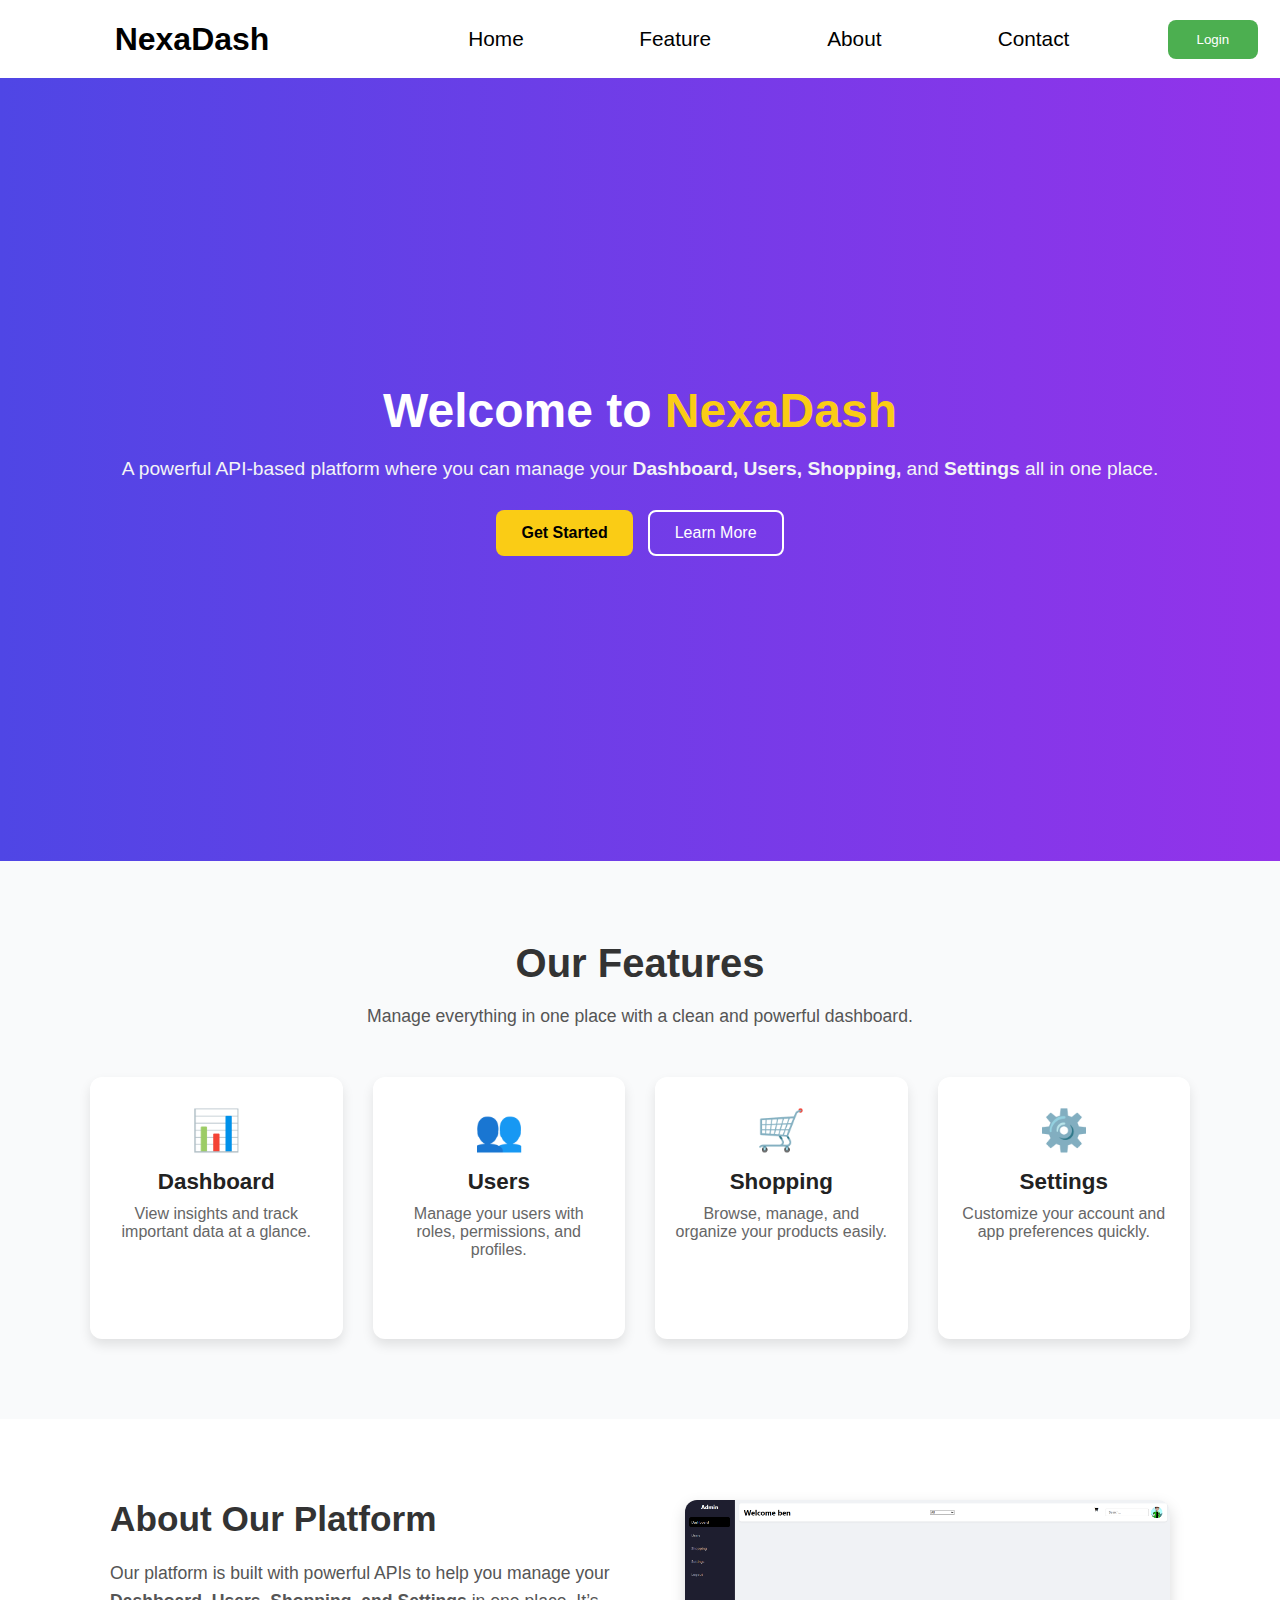
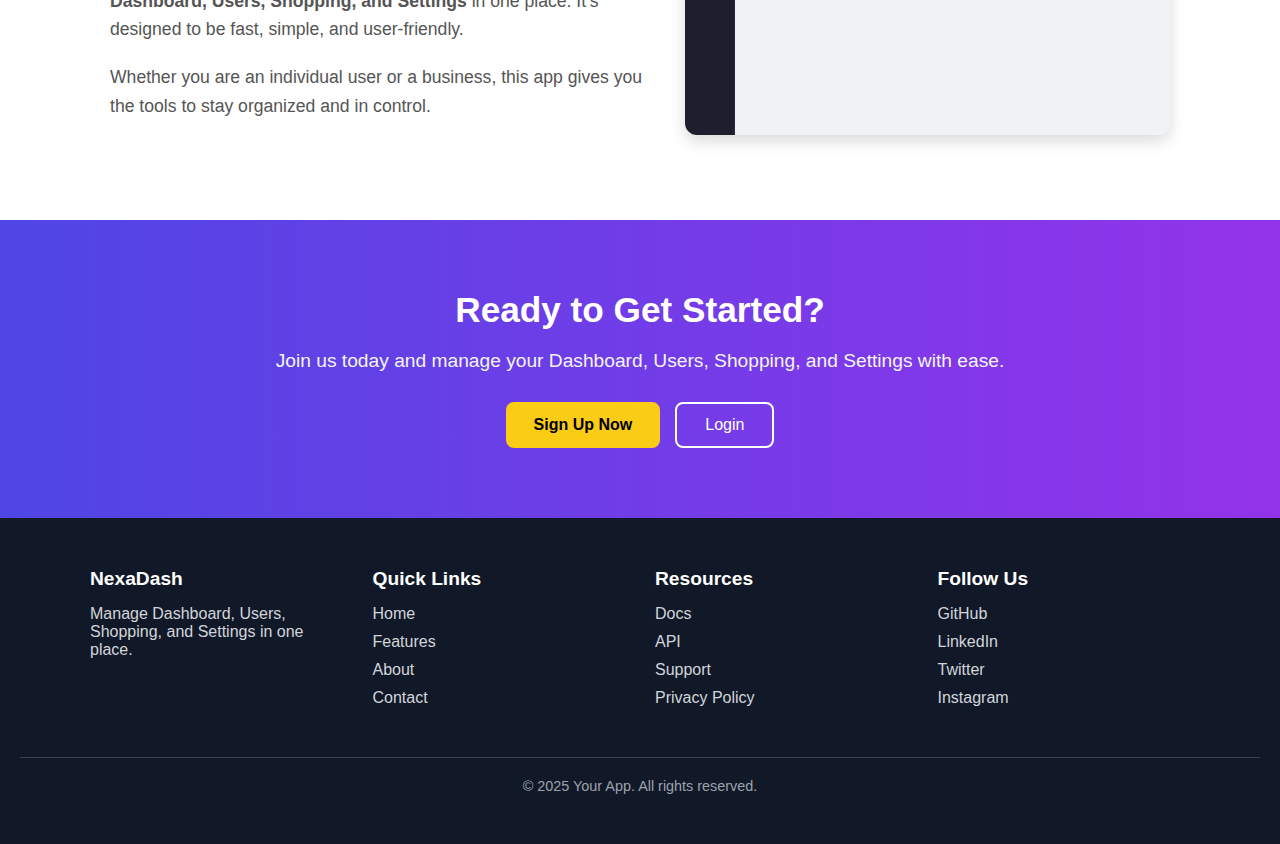
<file: index.html>
<!DOCTYPE html>
<html lang="en">

<head>
    <meta charset="UTF-8">
    <meta name="viewport" content="width=device-width, initial-scale=1.0">
    <title>Home Page</title>
    <link rel="stylesheet" href="./style.css">
    <link rel="stylesheet" href="https://cdnjs.cloudflare.com/ajax/libs/font-awesome/6.7.2/css/all.min.css"
        integrity="sha512-Evv84Mr4kqVGRNSgIGL/F/aIDqQb7xQ2vcrdIwxfjThSH8CSR7PBEakCr51Ck+w+/U6swU2Im1vVX0SVk9ABhg=="
        crossorigin="anonymous" referrerpolicy="no-referrer" />
</head>

<body>
    <nav id="home">
        <div class="leftdiv">
            <h1 class="logo">NexaDash</h1>
        </div>
        <div class="rightdiv">
            <ul class="navlist"></ul>
            <button id="loginbtn" type="button">Login</button>
        </div>
        <button id="bar"><i class="fa-solid fa-bars"></i></button>
    </nav>

    <main>
        <div class="loginform">

            <div class="container">
                <div class="login-left">
                    <img src="../imgs/bg.jpeg" alt="">
                </div>

                <div class="login-right">
                    <button class="closebtn"><i class="fa-solid fa-xmark"></i></button>
                    <form action="" id="form">
                        <h1>Log in to your Account</h1>
                        <div class="input-fields">
                            <label for="email">Enter Email id</label>
                            <input type="text" name="" id="email" placeholder="Enter Email">
                            <label for="password">Enter Password</label>
                            <input type="password" name="" id="password" placeholder="Enter Password">
                            <label for="otp">Enter your OTP</label>
                            <input type="number" name="" id="otp" placeholder="Enter your OTP" required>
                            <div class="buttons">
                                <button type="submit">Login</button>
                                <button id="otpbtn">Get OTP</button>
                            </div>
                            <p>Don't have an Account? <a href="./register/Register.html">Resgister</a></p>
                        </div>

                    </form>

                </div>
            </div>

        </div>





        <!-- Hero Section -->
        <section class="hero" >
            <h1>Welcome to <span>NexaDash</span></h1>
            <p>
                A powerful API-based platform where you can manage your
                <strong>Dashboard, Users, Shopping,</strong> and
                <strong>Settings</strong> all in one place.
            </p>
            <div class="hero-buttons">
                <button class="btn btn-primary" id="getstart">Get Started</button>
                <button class="btn btn-secondary"><a href="#about">Learn More</a></button>
            </div>
        </section>

        <!-- Features Section -->
        <section class="features" id="feature">
            <h2>Our Features</h2>
            <p>Manage everything in one place with a clean and powerful dashboard.</p>

            <div class="features-container">
                <div class="feature-card">
                    <div class="feature-icon">📊</div>
                    <h3>Dashboard</h3>
                    <p>View insights and track important data at a glance.</p>
                </div>
                <div class="feature-card">
                    <div class="feature-icon">👥</div>
                    <h3>Users</h3>
                    <p>Manage your users with roles, permissions, and profiles.</p>
                </div>
                <div class="feature-card">
                    <div class="feature-icon">🛒</div>
                    <h3>Shopping</h3>
                    <p>Browse, manage, and organize your products easily.</p>
                </div>
                <div class="feature-card">
                    <div class="feature-icon">⚙️</div>
                    <h3>Settings</h3>
                    <p>Customize your account and app preferences quickly.</p>
                </div>
            </div>
        </section>


        <!-- About Section -->
        <section class="about" id="about">
            <div class="about-text">
                <h2>About Our Platform</h2>
                <p>
                    Our platform is built with powerful APIs to help you manage
                    your <strong>Dashboard, Users, Shopping, and Settings</strong>
                    in one place. It’s designed to be fast, simple, and user-friendly.
                </p>
                <p>
                    Whether you are an individual user or a business,
                    this app gives you the tools to stay organized and in control.
                </p>
                <!-- <button>Learn More</button> -->
            </div>
            <div class="about-image">
                <img src="./imgs/Admin.png" alt="About our platform">
            </div>
        </section>


        <!-- CTA Section -->
        <section class="cta">
            <h2>Ready to Get Started?</h2>
            <p>Join us today and manage your Dashboard, Users, Shopping, and Settings with ease.</p>
            <div class="cta-buttons">
                <button class="btn btn-primary"><a href="./register/Register.html">Sign Up Now</a></button>
                <button class="btn btn-secondary">Login</button>
            </div>
        </section>




        <!-- Footer Section -->
        <footer class="footer">
            <div class="footer-container">
                <!-- Column 1 -->
                <div class="footer-column">
                    <h3>NexaDash</h3>
                    <p>Manage Dashboard, Users, Shopping, and Settings in one place.</p>
                </div>

                <!-- Column 2 -->
                <div class="footer-column">
                    <h3>Quick Links</h3>
                    <ul>
                        <li><a href="#">Home</a></li>
                        <li><a href="#">Features</a></li>
                        <li><a href="#">About</a></li>
                        <li><a href="#">Contact</a></li>
                    </ul>
                </div>

                <!-- Column 3 -->
                <div class="footer-column">
                    <h3>Resources</h3>
                    <ul>
                        <li><a href="#">Docs</a></li>
                        <li><a href="#">API</a></li>
                        <li><a href="#">Support</a></li>
                        <li><a href="#">Privacy Policy</a></li>
                    </ul>
                </div>

                <!-- Column 4 -->
                <div class="footer-column">
                    <h3>Follow Us</h3>
                    <ul>
                        <li><a href="#">GitHub</a></li>
                        <li><a href="#">LinkedIn</a></li>
                        <li><a href="#">Twitter</a></li>
                        <li><a href="#">Instagram</a></li>
                    </ul>
                </div>
            </div>

            <!-- Bottom Bar -->
            <div class="footer-bottom">
                © 2025 Your App. All rights reserved.
            </div>
        </footer>

    </main>

    <script src="./app.js"></script>
</body>

</html>
</file>
<file: style.css>
* {
  margin: 0;
  padding: 0;
  box-sizing: border-box;
  font-family: "Gill Sans", "Gill Sans MT", Calibri, "Trebuchet MS", sans-serif;
  position: relative;
}
html {
  scroll-behavior: smooth;
}
a {
  text-decoration: none;
  color: inherit;
}

nav {
  width: 100%;
  height: 78px;
  box-shadow: 0 0 10px 5px gainsboro;
  display: flex;
  align-items: center;
  justify-content: space-between;
}
nav > .leftdiv {
  width: 30%;
  /* background-color: blanchedalmond; */
  height: 100%;
  display: flex;
  align-items: center;
  justify-content: center;
  font-family: cursive;
}

nav > .rightdiv {
  width: 70%;
  height: 100%;
  /* height: auto; */
  /* background-color: greenyellow; */
  display: flex;
  align-items: center;
  justify-content: space-around;
  /* display: block; */
}
nav > .rightdiv > .navlist {
  width: 80%;
  height: 100%;
  /* background-color: red; */
  display: flex;
  align-items: center;
  justify-content: space-around;
  list-style: none;
}
nav > .rightdiv > .navlist > li {
  height: 50%;
  width: 12%;
  display: flex;
  align-items: center;
  justify-content: center;
  border-radius: 12px;
  cursor: pointer;
  font-size: 1.3rem;
}
nav > .rightdiv > .navlist > li:hover {
  /* background-color: black; */
  color: purple;
  text-decoration: underline;
  font-size: 1.2rem;
}
nav > .rightdiv > button {
  width: 10%;
  height: 50%;
  border-radius: 8px;
  border: none;
  cursor: pointer;
  /* background-color: black; */
  background-color: #4CAF50;
  color: white;
}
nav > .rightdiv > button:hover {
  background-color: #45a049;
  /* color: black; */
}

#bar {
  display: none;
}


main {
  height: 100vh;
  width: 100%;
}

.loginform {
  background-color: #272727;
  background-image: url("./dark1.jpeg");
  height: 500px;
  width: 60%;
  position: absolute;
  left: 50%;
  transform: translate(-50%);
  display: none;
  margin-top: 20px;
  border-radius: 12px;
  font-family: sans-serif;
  z-index: 100;
}

.login-left {
  width: 50%;
  /* background-color: red; */
  height: 100%;
}
.login-left > img {
  width: 100%;
  height: 100%;
  object-fit: cover;
  border-radius: 16px;
  padding: 10px;
}

.login-right {
  width: 50%;
  height: 100%;
  position: relative;
}
.login-right > button {
  /* position: absolute; */
  top: 2%;
  left: 88%;
  width: 10%;
  height: 8%;
  border: none;
  border-radius: 2px;
  background-color: inherit;
  /* color: white; */
  cursor: pointer;
  font-size: 12px;
}
.login-right > button > i {
  font-size: 20px;
  color: white;
}
form > h1 {
  padding: 20px 2px 0 3px;
  color: white;
}
form {
  display: flex;
  flex-direction: column;
  align-items: center;
  justify-content: center;
  height: 100%;
  width: 100%;
  /* gap: 10px; */
}
.input-fields {
  height: 100%;
  width: 100%;
  display: flex;
  flex-direction: column;
  /* background-color: rgb(14, 13, 13); */
  align-items: center;
  justify-content: center;
  padding: 20px;
  gap: 10px;
  /* margin: 20px; */
  color: white;
}

.input-fields label,
.input-fields input {
  width: 80%;
  text-align: left;
}

.input-fields > .buttons > button {
  width: 100px;
  border-radius: 10px;
  height: 40px;
  border: none;
  background-color: purple;
  color: white;
  cursor: pointer;
}
.input-fields > label {
  text-align: left;
  align-items: left;
}
.container {
  display: flex;
  /* justify-content: center; */
  align-items: center;
  background-color: transparent;
  width: 100%;
  height: 100%;
  border-radius: 14px;
}
input {
  border: none;
  height: 34px;
  width: 250px;
  padding: 5px;
  border-bottom: 2px solid rgb(76, 176, 216);
  border-radius: 6px;
}
input:focus {
  outline: none;
}

/* Hero Section */

.hero {
  background: linear-gradient(to right, #4f46e5, #9333ea);
  color: white;
  text-align: center;
  padding: 100px 20px;
  height: 87vh;
  display: flex;
  flex-direction: column;
  align-items: center;
  justify-content: center;
}

.hero h1 {
  font-size: 3rem;
  margin-bottom: 20px;
}

.hero h1 span {
  color: #facc15; /* Yellow highlight */
}

.hero p {
  font-size: 1.2rem;
  margin-bottom: 30px;
  color: #f3f4f6;
}

.hero-buttons {
  display: flex;
  justify-content: center;
  gap: 15px;
}

.btn {
  padding: 12px 25px;
  border: none;
  border-radius: 8px;
  font-size: 1rem;
  cursor: pointer;
  transition: 0.3s;
}

.btn-primary {
  background-color: #facc15;
  color: black;
  font-weight: bold;
}

.btn-primary:hover {
  background-color: #fde047;
}

.btn-secondary {
  background-color: transparent;
  border: 2px solid white;
  color: white;
}

.btn-secondary:hover {
  background-color: white;
  color: #4f46e5;
}

/* Feature Section */
.features {
  background-color: #f9fafb;
  padding: 80px 20px;
  text-align: center;
  /* height: 100vh; */
  display: flex;
  flex-direction: column;
  align-items: center;
  justify-content: center;
}

.features h2 {
  font-size: 2.5rem;
  margin-bottom: 20px;
  color: #333;
}

.features p {
  font-size: 1.1rem;
  margin-bottom: 50px;
  color: #555;
}

.features-container {
  display: grid;
  grid-template-columns: repeat(auto-fit, minmax(220px, 1fr));
  gap: 30px;
  max-width: 1100px;
  margin: 0 auto;
}

.feature-card {
  background: white;
  padding: 30px 20px;
  border-radius: 12px;
  box-shadow: 0 6px 12px rgba(0, 0, 0, 0.1);
  transition: transform 0.3s ease, box-shadow 0.3s ease;
}

.feature-card:hover {
  transform: translateY(-8px);
  box-shadow: 0 10px 20px rgba(0, 0, 0, 0.15);
}

.feature-icon {
  font-size: 40px;
  margin-bottom: 15px;
  color: #4f46e5;
}

.feature-card h3 {
  font-size: 1.4rem;
  margin-bottom: 10px;
  color: #222;
}

.feature-card p {
  font-size: 1rem;
  color: #666;
}

/* About section */
.about {
  padding: 80px 20px;
  background-color: #ffffff;
  display: flex;
  flex-wrap: wrap;
  align-items: center;
  justify-content: center;
  gap: 40px;
  max-width: 1100px;
  margin: 0 auto;
  /* height: 100vh; */
  /* background-color: yellowgreen; */
}

.about-text {
  flex: 1 1 450px;
  /* background-color: red; */
  /* height: 70%; */
}

.about-text h2 {
  font-size: 2.2rem;
  color: #333;
  margin-bottom: 20px;
}

.about-text p {
  font-size: 1.1rem;
  color: #555;
  line-height: 1.6;
  margin-bottom: 20px;
}

.about-text button {
  padding: 12px 24px;
  font-size: 1rem;
  border: none;
  border-radius: 8px;
  background-color: #4f46e5;
  color: white;
  cursor: pointer;
  transition: background 0.3s;
}

.about-text button:hover {
  background-color: #4338ca;
}

.about-image {
  flex: 1 1 400px;
  text-align: center;
  /* height: 70%; */
  /* background-color: red; */
  /* display: flex; */
  /* align-items:center; */
}

.about-image img {
  max-width: 100%;
  border-radius: 12px;
  box-shadow: 0 6px 15px rgba(0, 0, 0, 0.15);
}

/* Call-to-Action */
.cta {
  background: linear-gradient(to right, #4f46e5, #9333ea);
  color: white;
  text-align: center;
  padding: 70px 20px;
}

.cta h2 {
  font-size: 2.2rem;
  margin-bottom: 20px;
}

.cta p {
  font-size: 1.2rem;
  margin-bottom: 30px;
  color: #f3f4f6;
}

.cta-buttons {
  display: flex;
  justify-content: center;
  gap: 15px;
  flex-wrap: wrap;
}

.cta .btn {
  padding: 12px 28px;
  font-size: 1rem;
  /* border: none; */
  border-radius: 8px;
  cursor: pointer;
  transition: 0.3s ease-in-out;
}

.btn-primary {
  background-color: #facc15;
  color: black;
  font-weight: bold;
}

.btn-primary:hover {
  background-color: #fde047;
}

.btn-secondary {
  background-color: transparent;
  border: 2px solid white;
  color: white;
}

.btn-secondary:hover {
  background-color: white;
  color: #4f46e5;
}

/* Footer section */
.footer {
  background-color: #111827; /* Dark gray */
  color: #d1d5db; /* Light gray text */
  padding: 50px 20px;
}

.footer-container {
  max-width: 1100px;
  margin: 0 auto;
  display: flex;
  flex-wrap: wrap;
  justify-content: space-between;
  gap: 30px;
}

.footer-column {
  flex: 1 1 220px;
}

.footer-column h3 {
  font-size: 1.2rem;
  margin-bottom: 15px;
  color: #ffffff;
}

.footer-column ul {
  list-style: none;
  padding: 0;
  margin: 0;
}

.footer-column ul li {
  margin-bottom: 10px;
}

.footer-column ul li a {
  text-decoration: none;
  color: #d1d5db;
  transition: color 0.3s;
}

.footer-column ul li a:hover {
  color: #facc15; /* Yellow highlight */
}

.footer-bottom {
  text-align: center;
  margin-top: 40px;
  font-size: 0.9rem;
  color: #9ca3af;
  border-top: 1px solid #374151;
  padding-top: 20px;
}

/* Responsive Nav section */
@media (max-width: 768px) {
   .loginform{
    width: 95%;
  }
  .login-right>form>h1{
    font-size: 2rem;
  }

  .login-left{
    display: none;
  }
  .login-right{
    width: 100%;
  }

  nav > .rightdiv {
    display: none;
  }
  nav > .rightdiv > .navlist {
    display: none;
  }
  nav > .rightdiv > button {
    display: none;
  }

  #bar {
    display: block;
    border: none;
    background-color: black;
    color: white;
    border-radius: 3px;
    height: 40px;
    width: 40px;
    margin-right: 10px;
  }

  .bar_active {
    background-color: white;
    flex-direction: column;
    position: absolute;
    top: 70px;
    z-index: 200;
    width: 100% !important;
    height: auto !important;
    padding: 10px 0 10px 0;
    justify-content: center !important;
    align-items: center !important;
  }
  .bar_active > .navlist {
    display: flex !important;
    flex-direction: column;
    width: 100% !important;
    gap: 5px;
  }
  nav > .bar_active > button {
    display: block !important;
    margin-top: 10px;
    width: 40%;
    height: 30px !important;
    border-radius: 8px;
    border: none;
    cursor: pointer;
    background-color: black;
    color: white;
    text-align: center;
    width: 50% !important;
    align-self: center !important;
    margin: 10px auto;
  }
}

@media (max-width: 480px) {
  .buttons{
    /* background-color: red; */
    width: 100% !important;
    display: flex;
    gap: 5px;
    align-items: center;
    justify-content: center;
  }
  .loginform{
    width: 95%;

  }
  .login-right>form>h1{
    font-size: 1.2rem;
  }

  .login-left{
    display: none;
  }
  .login-right{
    width: 100%;
  }


  nav > .rightdiv {
    display: none;
  }
  nav > .rightdiv > .navlist {
    display: none;
  }
  nav > .rightdiv > button {
    display: none;
  }

  .bar_active {
    background-color: #fff;
    display: flex;
    flex-direction: column;
    align-items: center !important;
    justify-content: center !important;
    position: absolute;
    top: 70px;
    width: 100% !important;
    height: auto !important;
    padding: 10px 0 10px 0;
  }
  .bar_active > .navlist {
    display: flex !important;
    width: 100% !important;
    display: flex;
    align-items: center;
    justify-content: center;
    flex-direction: column;
    gap: 5px;
  }
  nav > .bar_active > button {
    display: block !important;
    margin-top: 10px;
    width: 40%;
    height: 30px !important;
    border-radius: 8px;
    border: none;
    cursor: pointer;
    background-color: black;
    color: white;
    align-self: center !important;
    margin: 10px auto;
  }
}

/* 🔹 Responsive Adjustments */
@media (max-width: 768px) {
  .hero {
    padding: 60px 15px;
  }

  .hero h1 {
    font-size: 2rem;
  }

  .hero p {
    font-size: 1rem;
  }
}

@media (max-width: 480px) {
  .hero h1 {
    font-size: 1.6rem;
  }

  .hero p {
    font-size: 0.95rem;
  }
  .hero-buttons {
    /* display: flex; */
    flex-direction: column;
  }
  .btn {
    width: 100%;
    text-align: center;
    font-size: 0.9rem;
  }
}

/* About Section */
/* Responsive Design */
@media (max-width: 900px) {
  .about-container {
    flex-direction: column;
    text-align: center;
  }

  .about-text h2 {
    font-size: 1.8rem;
  }

  .about-text p {
    font-size: 1rem;
  }
}

/* REsponsive CTA Section  */
@media (max-width: 768px) {
  .cta h2 {
    font-size: 2rem;
  }

  .cta p {
    font-size: 1rem;
  }

  .cta-btn {
    width: 100%;
    padding: 14px;
  }
}

@media (max-width: 480px) {
  .cta {
    padding: 40px 15px;
  }

  .cta h2 {
    font-size: 1.6rem;
  }

  .cta p {
    font-size: 0.95rem;
  }
}

/* Responsive Feature section */
@media (max-width: 768px) {
  .features-container {
    display: flex;
    flex-direction: column;
  }
}

@media (max-width: 480px) {
  .features-container {
    display: flex;
    flex-direction: column;
  }
  .features > h2 {
    font-size: 2.3rem;
  }
}
</file>
